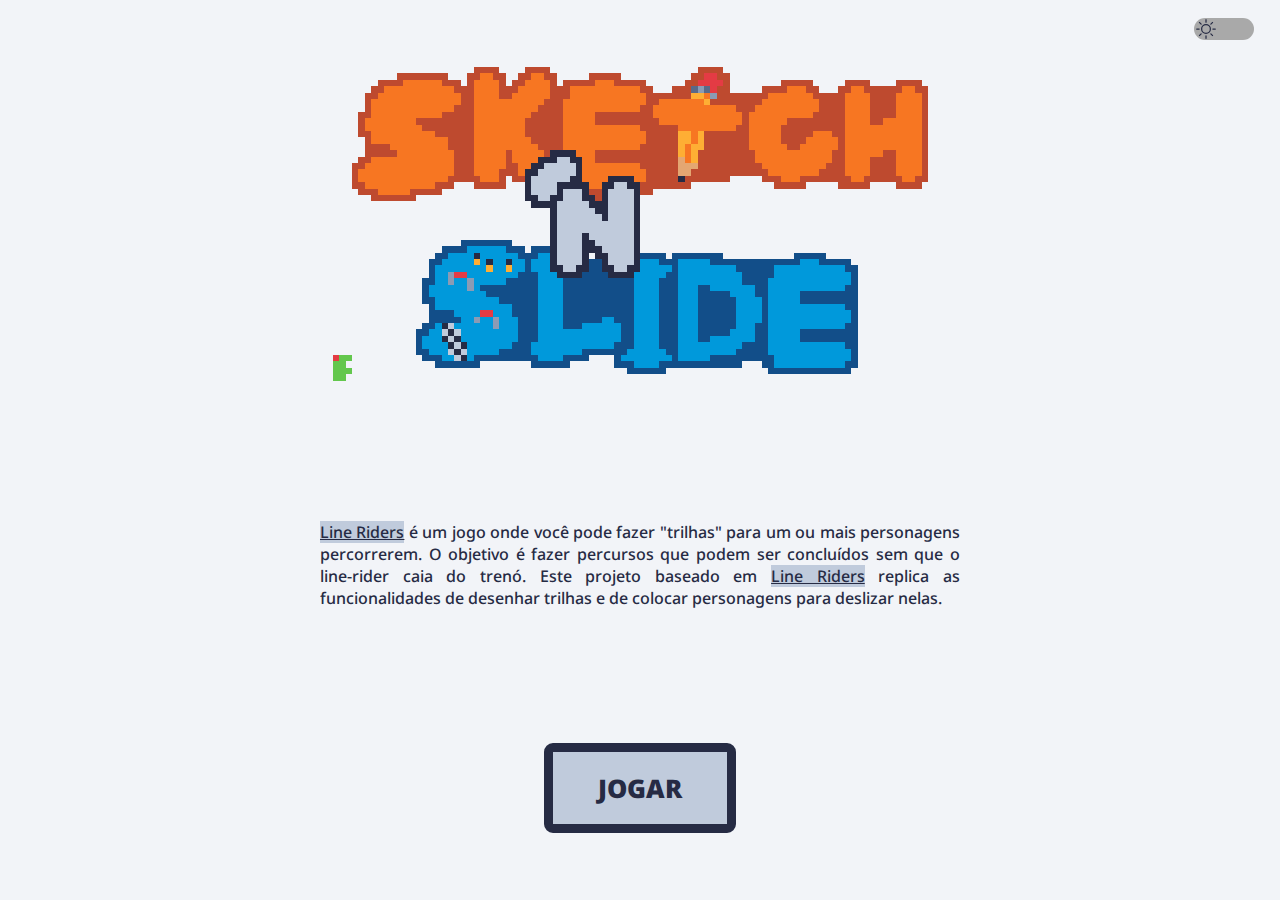
<file: index.html>
<!DOCTYPE html>
<html lang="pt-br">
<head>
    <meta charset="UTF-8">
    <meta http-equiv="X-UA-Compatible" content="IE=edge">
    <meta name="viewport" content="width=device-width, initial-scale=1.0">
    <title>Sketch 'n Slide</title>
    
    <link rel="stylesheet" href="./css/style.css">
    <link rel="stylesheet" href="./css/dia.css" id="tema">
    <link rel="icon" type="image/x-icon" href="img/favicon.png">
    
    <script src="./js/muda_tema.js"></script>
</head>
<body onload="carrega_tema()">
    <main>
        <button id="btn-tema" onclick="desliza_slider()"><span id="slider"></span></button>
        <img src="img/sketch_n_slide.png" alt="Logo em pixel art do Sketch and Slide" id="logo">
        <article>
            <p><a href="https://www.linerider.com/">Line Riders</a> é um jogo onde você pode fazer "trilhas" para um ou mais personagens percorrerem. O objetivo é fazer percursos que podem ser concluídos sem que o line-rider caia do trenó. Este projeto baseado em <a href="https://www.linerider.com/">Line Riders</a> replica as funcionalidades de desenhar trilhas e de colocar personagens para deslizar nelas.</p>
        </article>
        <a href="jogo.html">JOGAR</a>
    </main>
</body>
</html>
</file>
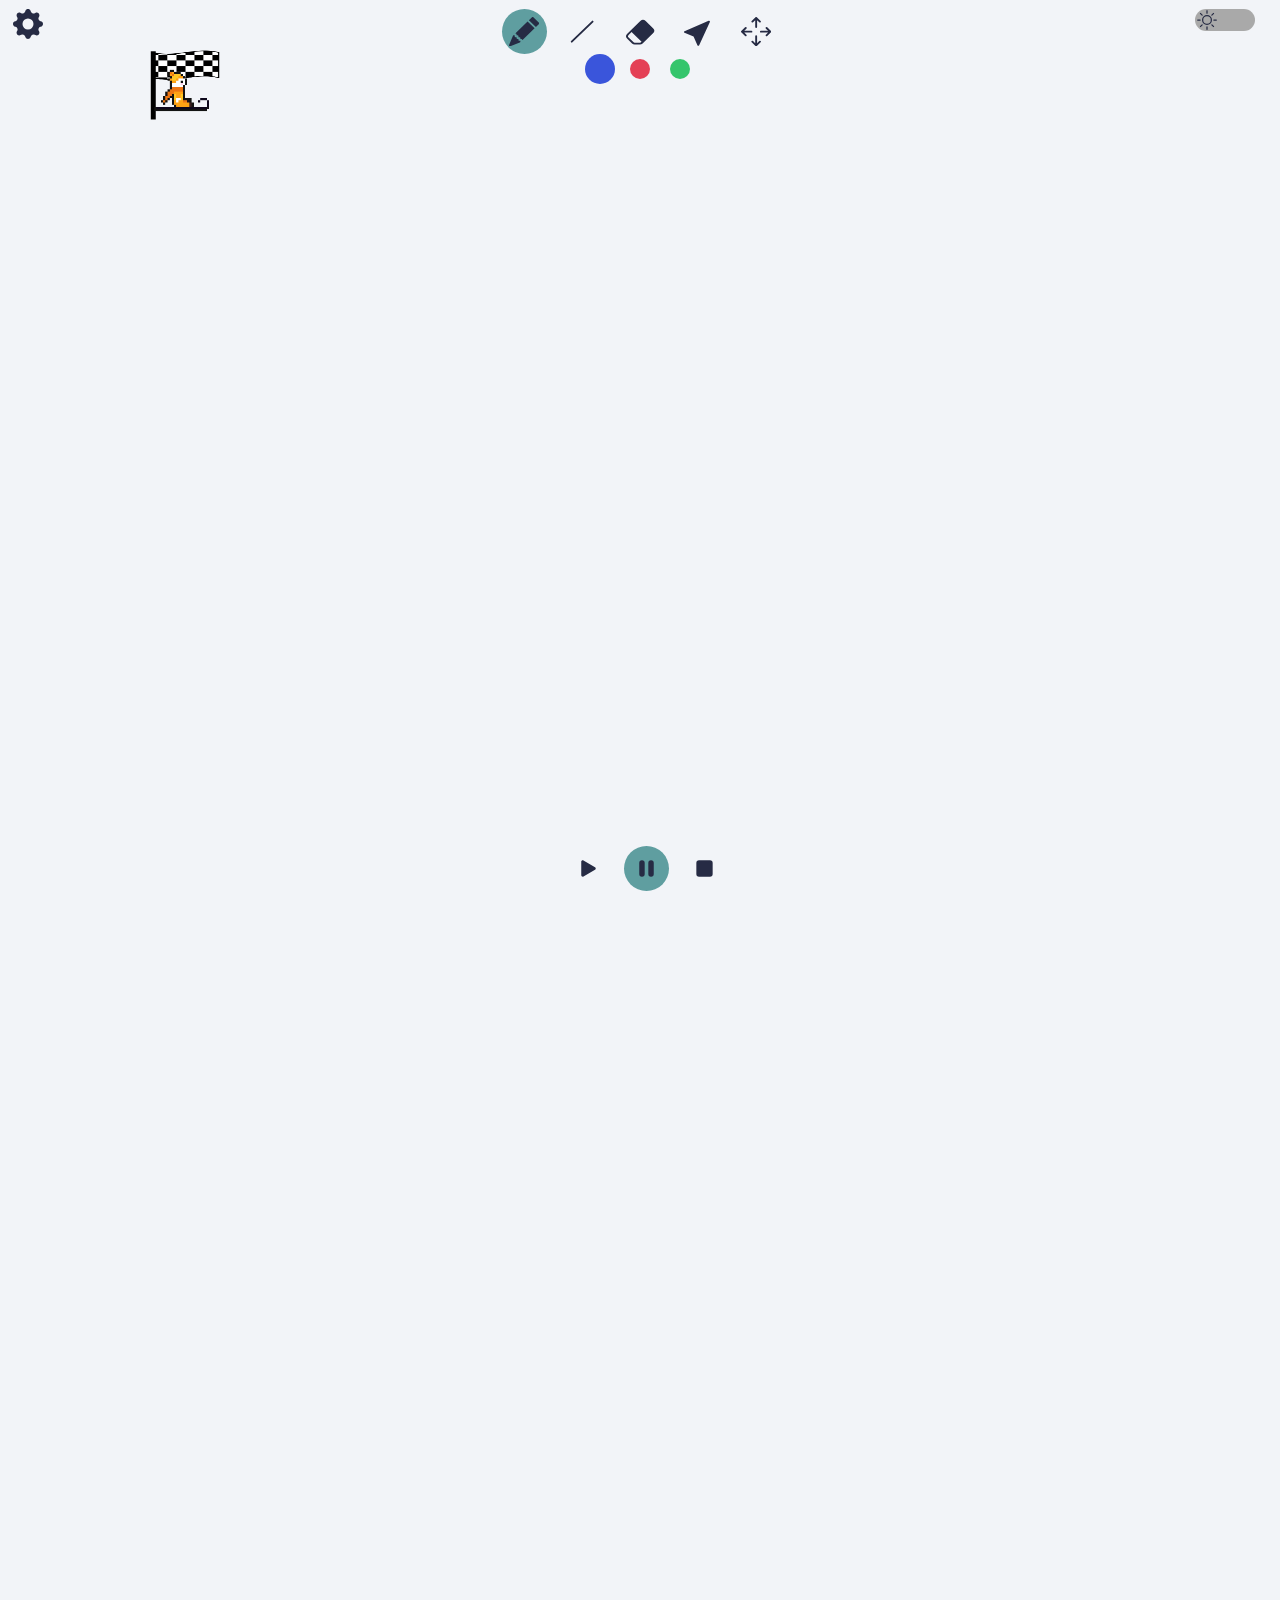
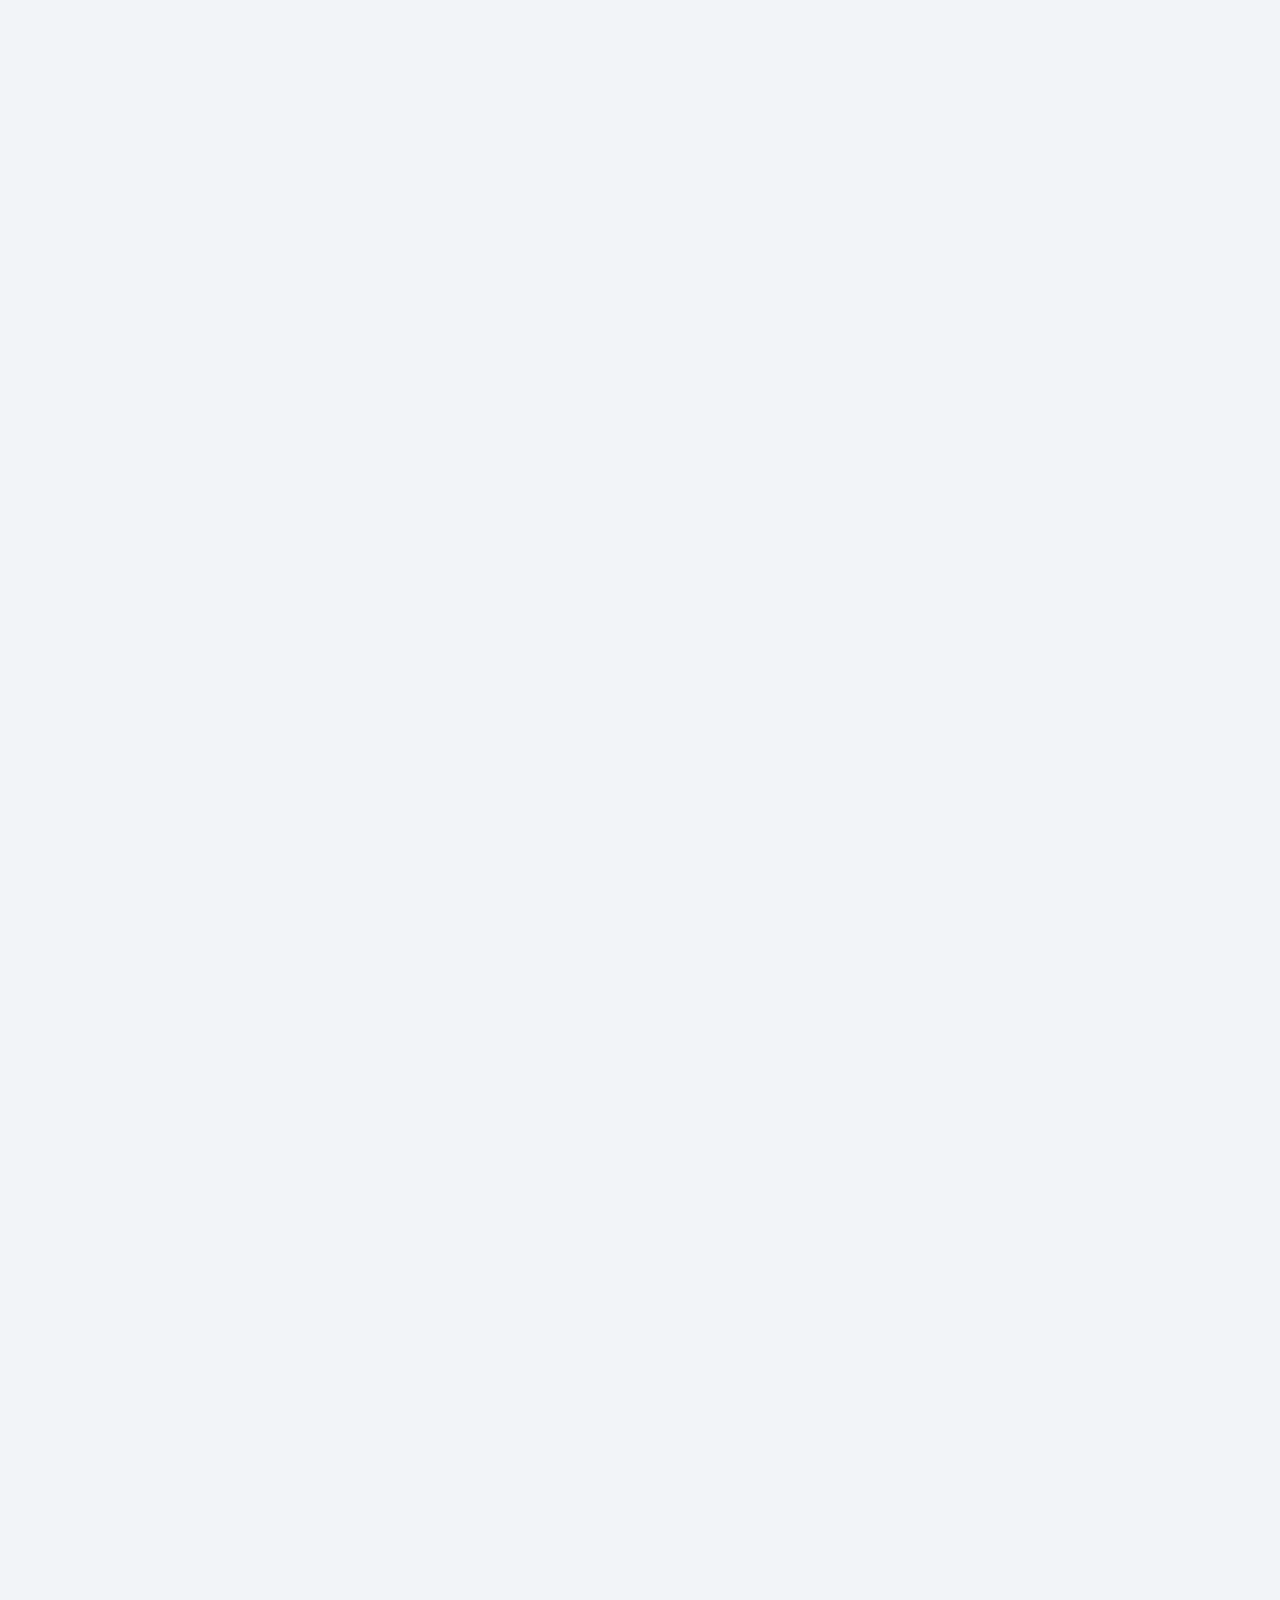
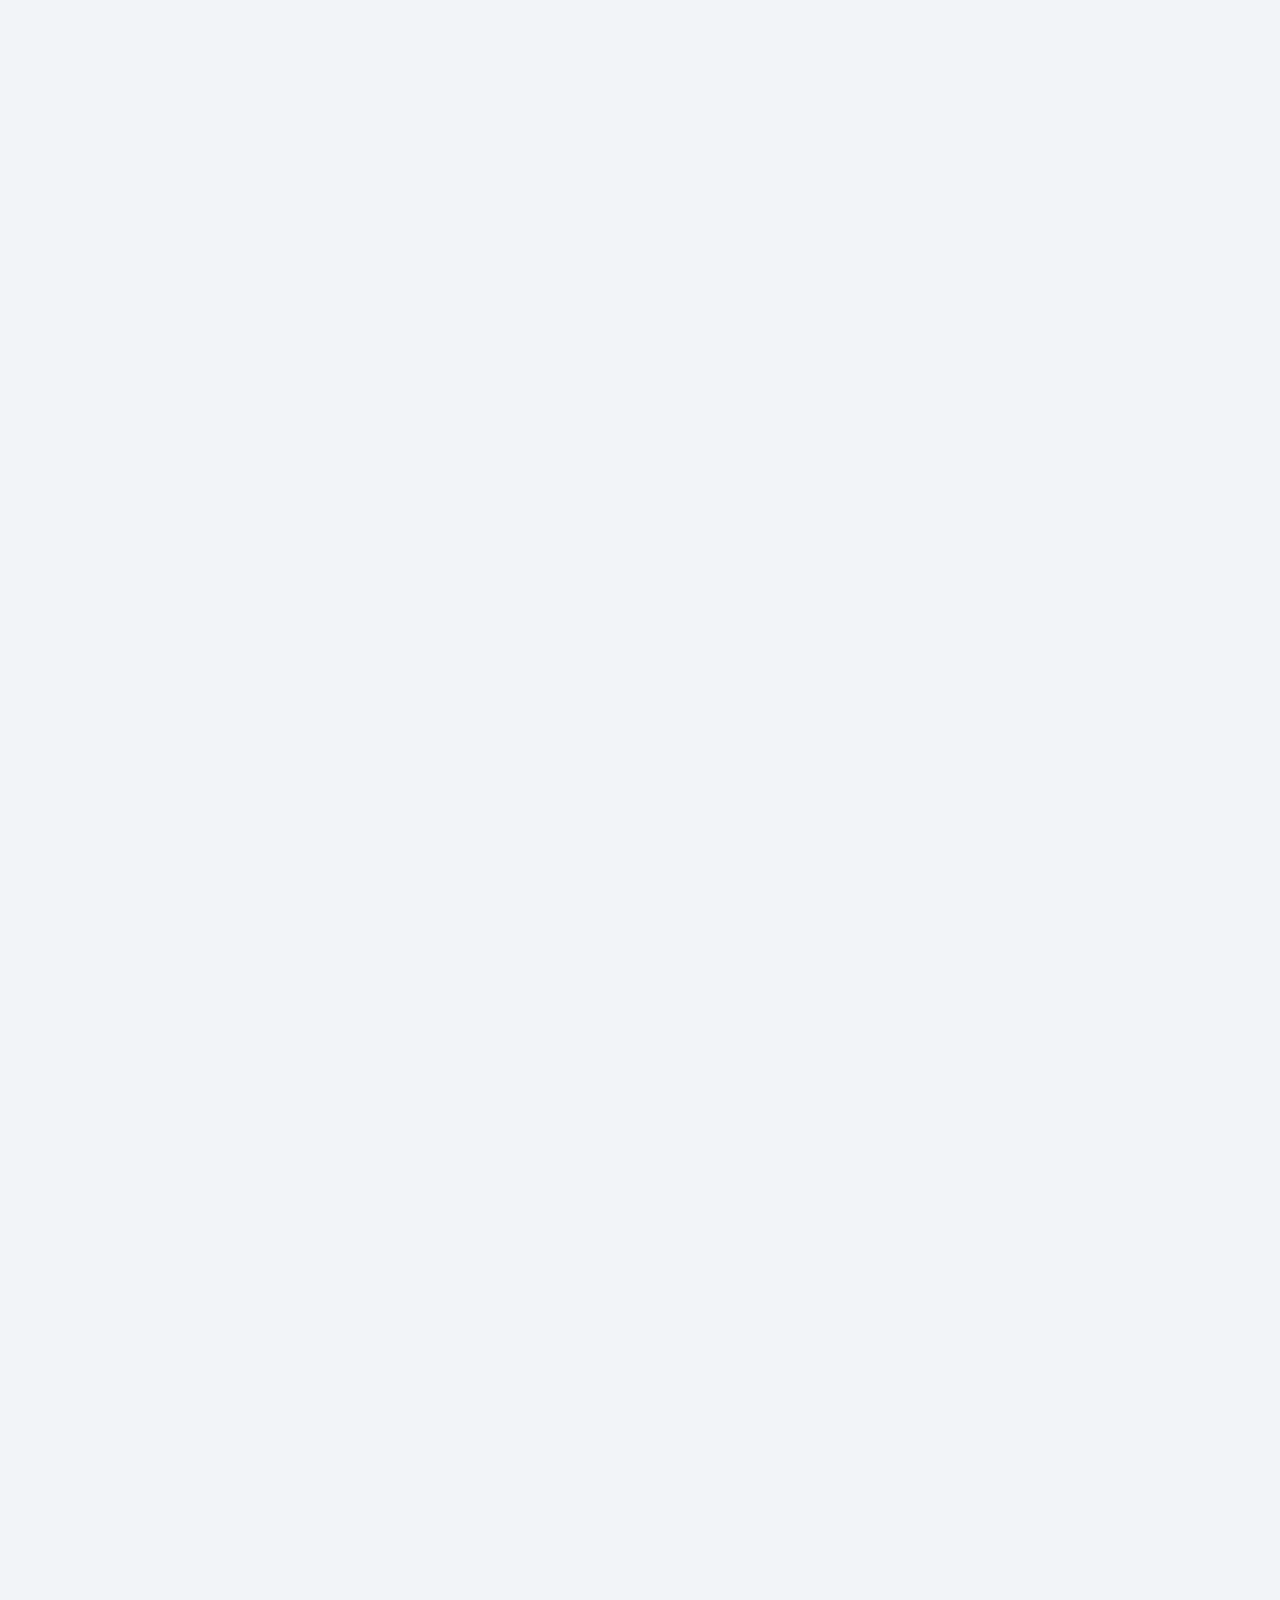
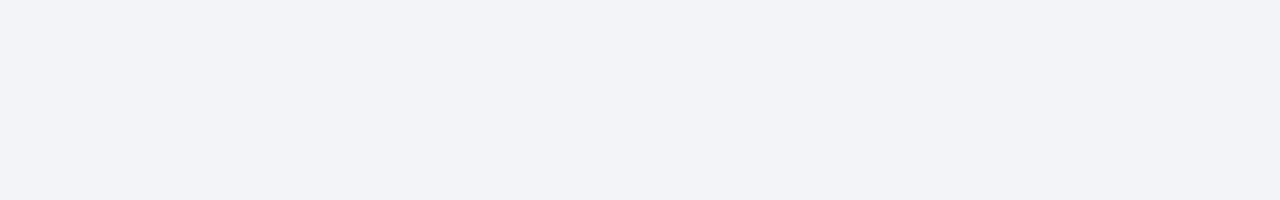
<file: jogo.html>
<!DOCTYPE html>
<html lang="en">
<head>
    <meta charset="UTF-8">
    <meta http-equiv="X-UA-Compatible" content="IE=edge">
    <meta name="viewport" content="width=device-width, initial-scale=1.0">
    <title>Sketch 'n Slide</title>

    <link rel="stylesheet" href="./css/style.css">
    <link rel="stylesheet" href="./css/dia.css" id="tema">
    <link rel="icon" type="image/x-icon" href="img/favicon.png">

    <script src="./js/muda_tema.js"></script>
    <script src="./js/menu.js"></script>
    <script src="js/jogo.js"></script>
    <script src="./js/escala_hud.js"></script>

    <script src="js/Objetos/jogador.js"></script>
    <script src="js/Objetos/desenho.js"></script>
    <script src="js/Objetos/bandeira.js"></script>
   
</head>
<body onload="canvas(); carrega_input(); inicializa_escala_hud(); inicializa_hud(); carrega_tema()">
    <aside id="menu-opcoes" class="tamanho-fixo">
        
        <!-- Escolher áudio-->
        
        <h2>Música Personalizada</h2>
        <label for="musica" class="botao-menu-estilo">
            Fazer upload
        </label>
        <input type="file" id="musica" accept="audio/*">
        <hr>

        <!--Reposicionar a bandeira-->
        <h2>Reposicionar Sliders</h2>
        <label for="reposicionar" class="botao-menu-estilo">
            Reposicionar Bandeira
        </label>
        <button id="reposicionar" onclick="reposicionar_bandeira()" hidden></button>

        <hr>
        <!--Quantidade de riders-->
        <h2>Quantidade de Sliders</h2>
        <select name="qtd-riders" class="botao-menu-estilo" id="input-riders" onchange="muda_qtde_player()">
            <option value="1">1</option>
            <option value="2">2</option>
            <option value="3">3</option>
            <option value="4">4</option>
            <option value="5">5</option>
            <option value="6">6</option>
        </select>

        <hr>
        <!--Skins-->
        <h2>&#x1F92B; Skins &#x1F92B;</h2>
        <select name="skin" class="botao-menu-estilo" id="skin-riders" onchange="muda_skin()">
            <option value="padrao">Padrão</option>
            <option value="sugoma1">Amogus V1</option>
            <option value="sugoma2">Amogus V2</option>
        </select>
    </aside>

    <main>
        <section id="topo-hud">
            <section class="terco-topo">
                <button id="config" class="icon tamanho-fixo" onclick="mostra_opcoes()"></button>
            </section>
            <section class="terco-topo" id="terco-meio-hud">
                <section id="botoes-topo" class="tamanho-fixo">
                    <nav id="botoes-ferramentas" class="tamanho-fixo">
                        <span class="tamanho-fixo">
                            <input type="radio" class="tamanho-fixo" name="ferramenta" id="lapis" value="lapis" onchange="atualiza('ferramenta')" checked>
                            <label for="lapis" class="container-icone tamanho-fixo"> <span id="icone-lapis"></span> </label>
                        </span>
                        <span class="tamanho-fixo">
                            <input type="radio" class="tamanho-fixo" name="ferramenta" id="linha" value="linha" onchange="atualiza('ferramenta')">
                            <label for="linha" class="container-icone tamanho-fixo"> <span id="icone-linha"></span> </label>
                        </span>
                        <span class="tamanho-fixo">
                            <input type="radio" class="tamanho-fixo" name="ferramenta" id="borracha" value="borracha" onchange="atualiza('ferramenta')">
                            <label for="borracha" class="container-icone tamanho-fixo"> <span id="icone-borracha"></span> </label>
                        </span>
                        <span class="tamanho-fixo">
                            <input type="radio" class="tamanho-fixo" name="ferramenta" id="cursor" value="cursor" onchange="atualiza('ferramenta')">
                            <label for="cursor" class="container-icone tamanho-fixo"> <span id="icone-cursor"></span> </label>
                        </span>
                        <span class="tamanho-fixo">
                            <input type="radio" class="tamanho-fixo" name="ferramenta" id="mover" value="mover" onchange="atualiza('ferramenta')">
                            <label for="mover" class="container-icone tamanho-fixo"> <span id="icone-mover"></span> </label>
                        </span>
                    </nav>
                    <nav id="botoes-cor" class="tamanho-fixo">
                        <span class="tamanho-fixo">
                            <input type="radio" class="tamanho-fixo" name="cor" id="cor-azul" value="azul" onchange="atualiza('cor')" checked>
                            <label for="cor-azul" class="circulo"></label>
                        </span>
                        <span class="tamanho-fixo">
                            <input type="radio" class="tamanho-fixo" name="cor" id="cor-vermelho" value="vermelho" onchange="atualiza('cor')">
                            <label for="cor-vermelho" class="circulo"></label>
                        </span>
                        <span class="tamanho-fixo">
                            <input type="radio" class="tamanho-fixo" name="cor" id="cor-verde" value="verde" onchange="atualiza('cor')">
                            <label for="cor-verde" class="circulo"></label>
                        </span>
                    </nav>
                </section>
            </section>
            <section class="terco-topo">
                <button id="btn-tema" class="tamanho-fixo" onclick="desliza_slider()"><span id="slider" class="tamanho-fixo"></span></button>
            </section>
        </section>

        <nav id="botoes-tempo" class="tamanho-fixo">
            <span class="tamanho-fixo">
                <input type="radio" class="tamanho-fixo" name="status" id="play" value="play" onclick="atualiza('status'); toca_musica();">
                <label for="play" class="container-icone tamanho-fixo"> <span id="icone-play"></span> </label>
            </span>
            <span class="tamanho-fixo">
                <input type="radio" class="tamanho-fixo" name="status" id="pause" value="pause" onclick="atualiza('status'); pausa_musica();" checked>
                <label for="pause" class="container-icone tamanho-fixo"> <span id="icone-pause"></span> </label>
            </span>
            <span class="tamanho-fixo">
                <input type="radio" class="tamanho-fixo" name="status" id="stop" value="stop" onclick="atualiza('status'); reseta_musica();">
                <label for="stop" class="container-icone tamanho-fixo"> <span id="icone-stop"></span> </label>
            </span>
        </nav>

        <canvas id="canvas-jogo">  
            <!--O que estiver dentro da tag só será exibido se o navegador não suportar o canvas-->  
            <p> O seu navegador não suporta canvas</p>
        </canvas>
    </main>
</body>
</html>
</file>
<file: css/style.css>
@import url('https://fonts.googleapis.com/css2?family=Noto+Sans:ital,wght@0,100..900;1,100..900&display=swap');

* {
    margin: 0px;
    padding: 0px;
    box-sizing: border-box;
    font-family: "Noto Sans", sans-serif;

    flex-shrink: 0;
    flex-grow: 0;
} 

body, #canvas-jogo {
    user-select: none;
    -moz-user-select: none; /* Firefox */
    -ms-user-select: none; /* Internet Explorer/Edge */
}

main {
    width: 100vw;
    height: 100vh;

    display: flex;
    flex-direction: column;
    justify-content: space-around;
    align-items: center;
    background-color: hsl(216, 29%, 96%);
}

#btn-tema {
    width: 60px;
    height: 22px;

    border-radius: 34px;

    position: fixed;
    top: 2vh;
    right: 2vw;

    display: flex;
    align-items: center;
}

#topo-hud #btn-tema {
    position: inherit;

    justify-self: flex-start;
    align-self: flex-end;
}

#btn-tema:hover {
    cursor: pointer;
}

#slider {
    display: block;
    width: 20px;
    height: 20px;

    border-radius: 34px;

    position: relative;
    left: 0%;

    background-image: url("../img/tema_claro.svg");
    background-position: center;
    background-repeat: no-repeat;
    background-size: cover;

    transition: left 0.5s, background-image 0.5s;
    transition-timing-function: ease-in-out;
}

#logo {
    image-rendering: pixelated;
    width: 50vw;
    height: 4/9*100vh;
}

p {
    width: 50vw;

    font-size: max(1vw, 1rem);
    font-weight: 500;
    text-align: justify;
}

main > a {
    width: 15vw;
    height: 10vh;

    font-size: 2vw;
    text-decoration: none;
    font-weight: 900;

    display: flex;
    align-items: center;
    justify-content: center;

    border: solid 1vh;
    border-radius: 1vh;
}

#topo-hud {
    width: 100vw;
    padding: 1vh 1vw;

    position: fixed;
    top: 0px;
    
    display: flex;
}

.terco-topo {
    width: 33%;
    height: 100%;

    display: flex;
    flex-direction: column;
}

#config {
    justify-self: flex-start;
    align-self: flex-start;
}

#menu-opcoes {
    width: 360px;
    height: 100vh;

    position: fixed;
    left: -360px;
    transition: left 0.75s;
    transition-timing-function: ease-in-out;
    border-radius: 0 7vh 7vh 0;
    padding: 3.5vh 45px;
}

#menu-opcoes > *{
    margin: 0 0 1vh 0;
}

.botao-menu-estilo{
    text-decoration: underline;
    border-radius: 1vh;
    font-weight: bold;
    padding: 0.5em;
    display: inline-block;
    cursor: pointer;
}

label:hover {
    cursor: pointer;
}

#terco-meio-hud {
    justify-content: space-between;
    align-items: center;
}

#botoes-topo {
    border: none;

    display: flex;
    flex-direction: column;
    justify-content: flex-start;
}

#botoes-topo > nav {
    width: 100%;

    display: flex;
    justify-content: center;
}

#botoes-ferramentas span,
#botoes-tempo span {
    display: flex;
    justify-content: center;
    align-items: center;
}

input[type="radio"] {
    opacity: 0;
}

.container-icone {
    width: 45px;
    height: 45px;
    border-radius: 100%;

    display: flex;
    justify-content: center;
    align-items: center;

    background-color: transparent;
    background-size: cover;
    transition: background-color 0.2s;
    transition-timing-function: ease-in-out;
}

.container-icone > span,
#config {
    width: 30px;
    height: 30px;

    background-repeat: no-repeat;
    background-size: cover;
    background-color: transparent;

    border: none;
}

.container-icone > span {
    width: 66%;
    height: 66%;
}

input[name="ferramenta"]:checked+label,
input[name="status"]:checked+label {
    background-color: cadetblue;
}

#botoes-cor span {
    width: 40px;
    height: 30px;

    display: flex;
    justify-content: center;
    align-items: center;
}

.circulo {
    width: 50%;
    height: 66%;

    border-radius: 100%;
    transition: width 0.2s, height 0.2s !important;
}

input[name="cor"]:checked+label {
    width: 75%;
    height: 100%;
}

#botoes-cor *:hover {
    filter: brightness(130%);
    transition: 0.2s !important;
    transition-timing-function: ease-in-out;
}

#cor-azul+label {
    background-color: #3a55db;
}

#cor-vermelho+label {
    background-color: #e44056;
}

#cor-verde+label {
    background-color: #34c56c;
}

#cor-azul:hover+label {
    box-shadow: 0 0 50px 8px #3a55db;
}

#cor-vermelho:hover+label {
    box-shadow: 0 0 50px 8px #e44056;
}

#cor-verde:hover+label {
    box-shadow: 0 0 50px 8px #34c56c;
}

#botoes-tempo {
    position: fixed;
    bottom: 1vh;
    border: none;

    display: flex;
}

input[type="file"] {
    display: none;
}

hr{
    border-radius: 0.5vh;
    margin-top: 2vh !important;
}
</file>
<file: css/dia.css>
#canvas-jogo {
    background-color: hsl(216, 29%, 96%);
}

#btn-tema {
    border: 2px solid transparent;
    background-color: darkgrey;
}

p {
    color: #262b44;
}

a {
    color: #262b44;
    background-color: #c0cbdc;
}

#config {
    background-image: url("../img/gear.svg");
}

#icone-lapis {
    background-image: url("../img/pencil.svg");
}

#icone-borracha {
    background-image: url("../img/eraser.svg");
}

#icone-linha {
    background-image: url("../img/line.svg");
}

#icone-cursor {
    background-image: url("../img/cursor.svg");
}

#icone-mover {
    background-image: url("../img/move.svg");
}

#icone-play {
    background-image: url("../img/play.svg");
}

#icone-pause {
    background-image: url("../img/pause.svg");
}

#icone-stop {
    background-image: url("../img/stop.svg");
}

#menu-opcoes {
    background-color: #c0cbdc;
    color: #262b44;
}
.botao-menu-estilo {
    border: solid #262b44 0.5vh;
    color: #262b44;
    background-color: #c0cbdc;
}
hr{
    border-top: 0.5vh solid #262b44;
}
</file>
